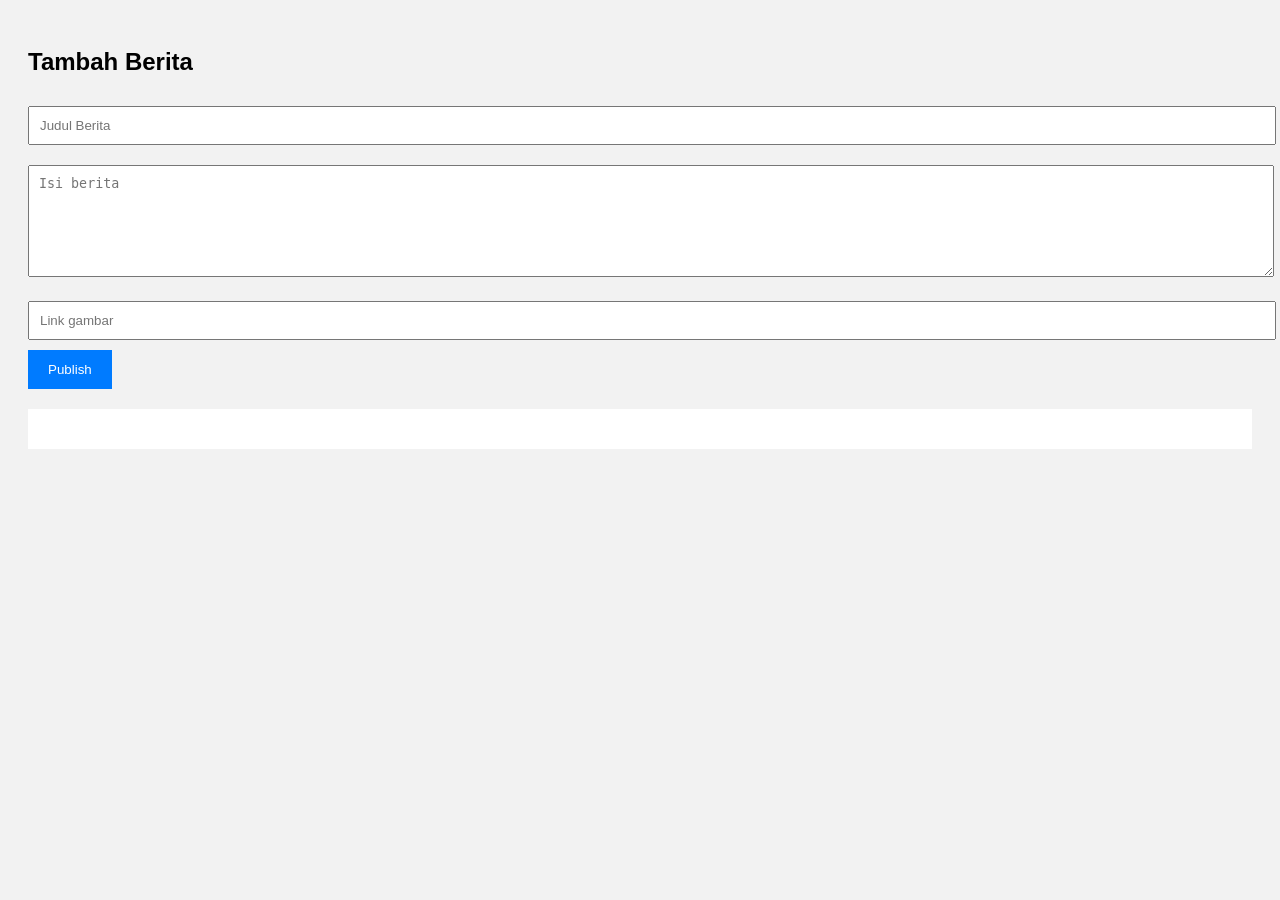
<file: admin.html>
<!DOCTYPE html>
<html>
<head>
<meta charset="UTF-8">
<title>Admin Wakatobi Update</title>

<style>
body{
font-family:Arial;
background:#f2f2f2;
padding:20px;
}

input, textarea{
width:100%;
padding:10px;
margin:10px 0;
}

button{
background:#007bff;
color:white;
border:none;
padding:12px 20px;
cursor:pointer;
}

.preview{
background:white;
padding:20px;
margin-top:20px;
}
</style>

</head>

<body>

<h2>Tambah Berita</h2>

<input id="judul" placeholder="Judul Berita">

<textarea id="isi" rows="6" placeholder="Isi berita"></textarea>

<input id="gambar" placeholder="Link gambar">

<button onclick="buatBerita()">Publish</button>

<div class="preview" id="preview"></div>

<script>

function buatBerita(){

let judul=document.getElementById("judul").value
let isi=document.getElementById("isi").value
let gambar=document.getElementById("gambar").value

let html=`

<div style="margin-bottom:30px">
<h2>${judul}</h2>
<img src="${gambar}" style="width:100%;border-radius:8px">
<p>${isi}</p>
</div>

`

document.getElementById("preview").innerHTML+=html

localStorage.setItem("berita",document.getElementById("preview").innerHTML)

}

document.getElementById("preview").innerHTML=localStorage.getItem("berita") || ""

</script>

</body>
</html>
</file>
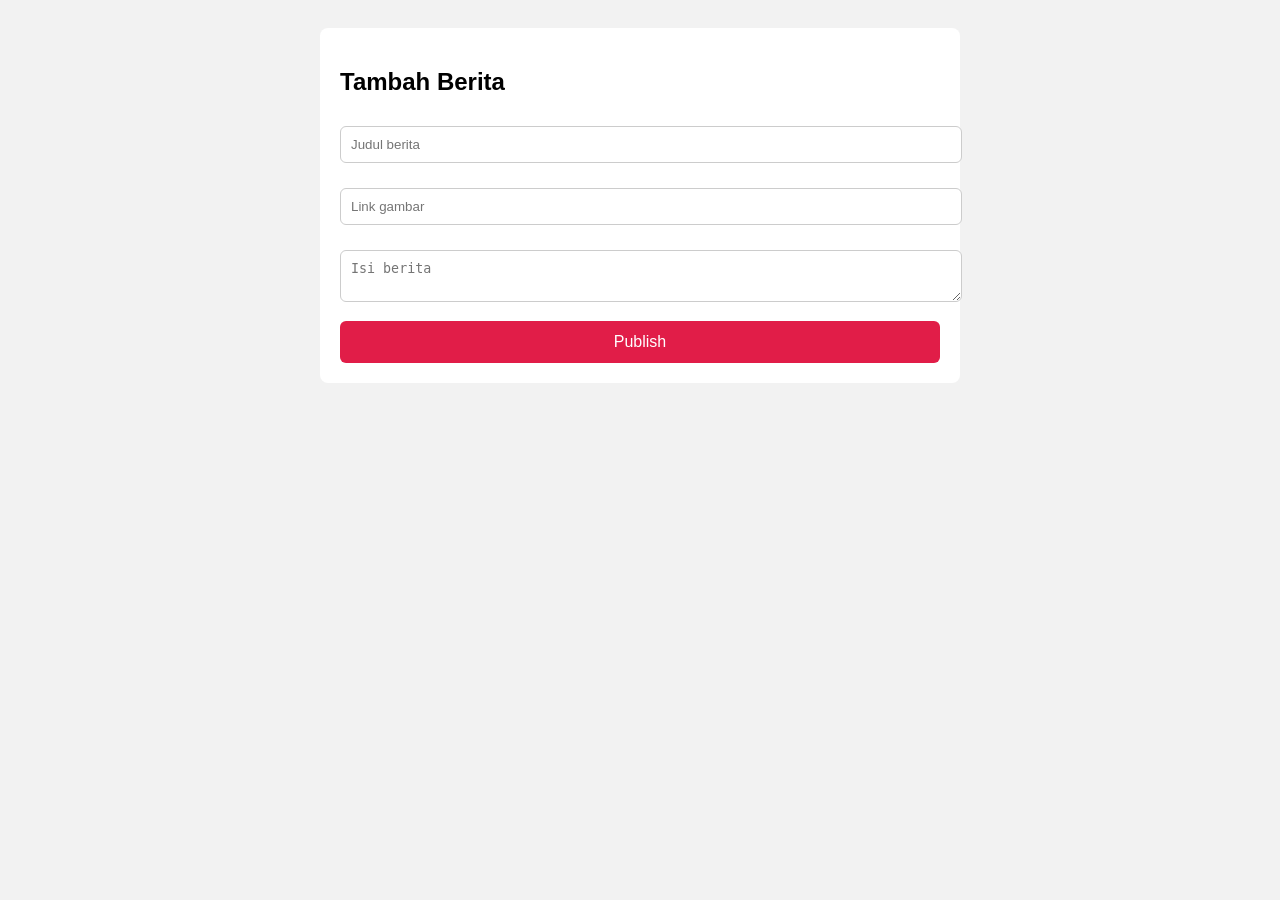
<file: cms.html>
<!DOCTYPE html>
<html>
<head>
<meta charset="UTF-8">
<title>CMS Wakatobi Update</title>

<style>

body{
font-family:Arial;
background:#f2f2f2;
padding:20px;
}

.box{
background:white;
padding:20px;
border-radius:8px;
max-width:600px;
margin:auto;
}

input, textarea{
width:100%;
padding:10px;
margin-top:10px;
margin-bottom:15px;
border:1px solid #ccc;
border-radius:6px;
}

button{
background:#e11d48;
color:white;
border:none;
padding:12px;
width:100%;
font-size:16px;
border-radius:6px;
cursor:pointer;
}

.preview{
margin-top:30px;
}

.news{
background:white;
padding:15px;
border-radius:8px;
margin-bottom:20px;
}

.news img{
width:100%;
border-radius:6px;
}

</style>

</head>

<body>

<div class="box">

<h2>Tambah Berita</h2>

<input id="title" placeholder="Judul berita">

<input id="image" placeholder="Link gambar">

<textarea id="content" placeholder="Isi berita"></textarea>

<button onclick="publishNews()">Publish</button>

</div>

<div class="preview" id="preview"></div>

<script>

let newsData = JSON.parse(localStorage.getItem("news")) || []

function publishNews(){

let title=document.getElementById("title").value
let image=document.getElementById("image").value
let content=document.getElementById("content").value

let news={
title:title,
image:image,
content:content
}

newsData.unshift(news)

localStorage.setItem("news",JSON.stringify(newsData))

renderNews()

}

function renderNews(){

let container=document.getElementById("preview")

container.innerHTML=""

newsData.forEach(n=>{

container.innerHTML+=`

<div class="news">

<h3>${n.title}</h3>

<img src="${n.image}">

<p>${n.content}</p>

</div>

`

})

}

renderNews()

</script>

</body>
  </html>
</file>
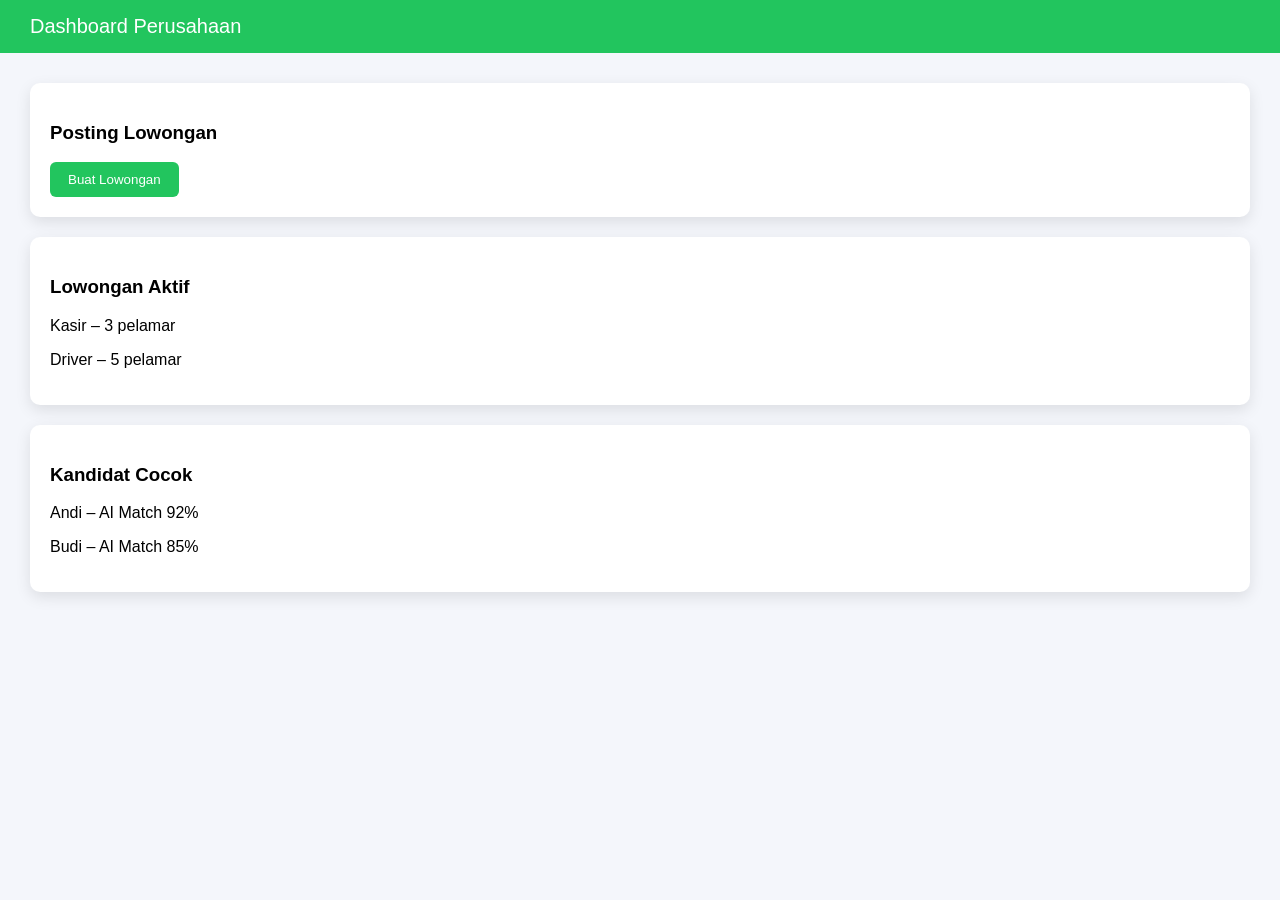
<file: dashboard-company.html>
<!DOCTYPE html>
<html lang="id">
<head>

<meta charset="UTF-8">
<meta name="viewport" content="width=device-width, initial-scale=1.0">

<title>Dashboard Perusahaan</title>

<style>

body{
font-family:Arial;
margin:0;
background:#f4f6fb;
}

header{
background:#22c55e;
color:white;
padding:15px 30px;
font-size:20px;
}

.container{
padding:30px;
}

.card{
background:white;
padding:20px;
border-radius:10px;
box-shadow:0 5px 15px rgba(0,0,0,0.1);
margin-bottom:20px;
}

button{
padding:10px 18px;
border:none;
background:#22c55e;
color:white;
border-radius:6px;
cursor:pointer;
}

</style>

</head>

<body>

<header>

Dashboard Perusahaan

</header>

<div class="container">

<div class="card">

<h3>Posting Lowongan</h3>

<button>Buat Lowongan</button>

</div>

<div class="card">

<h3>Lowongan Aktif</h3>

<p>Kasir – 3 pelamar</p>

<p>Driver – 5 pelamar</p>

</div>

<div class="card">

<h3>Kandidat Cocok</h3>

<p>Andi – AI Match 92%</p>

<p>Budi – AI Match 85%</p>

</div>

</div>

</body>
  </html>
</file>
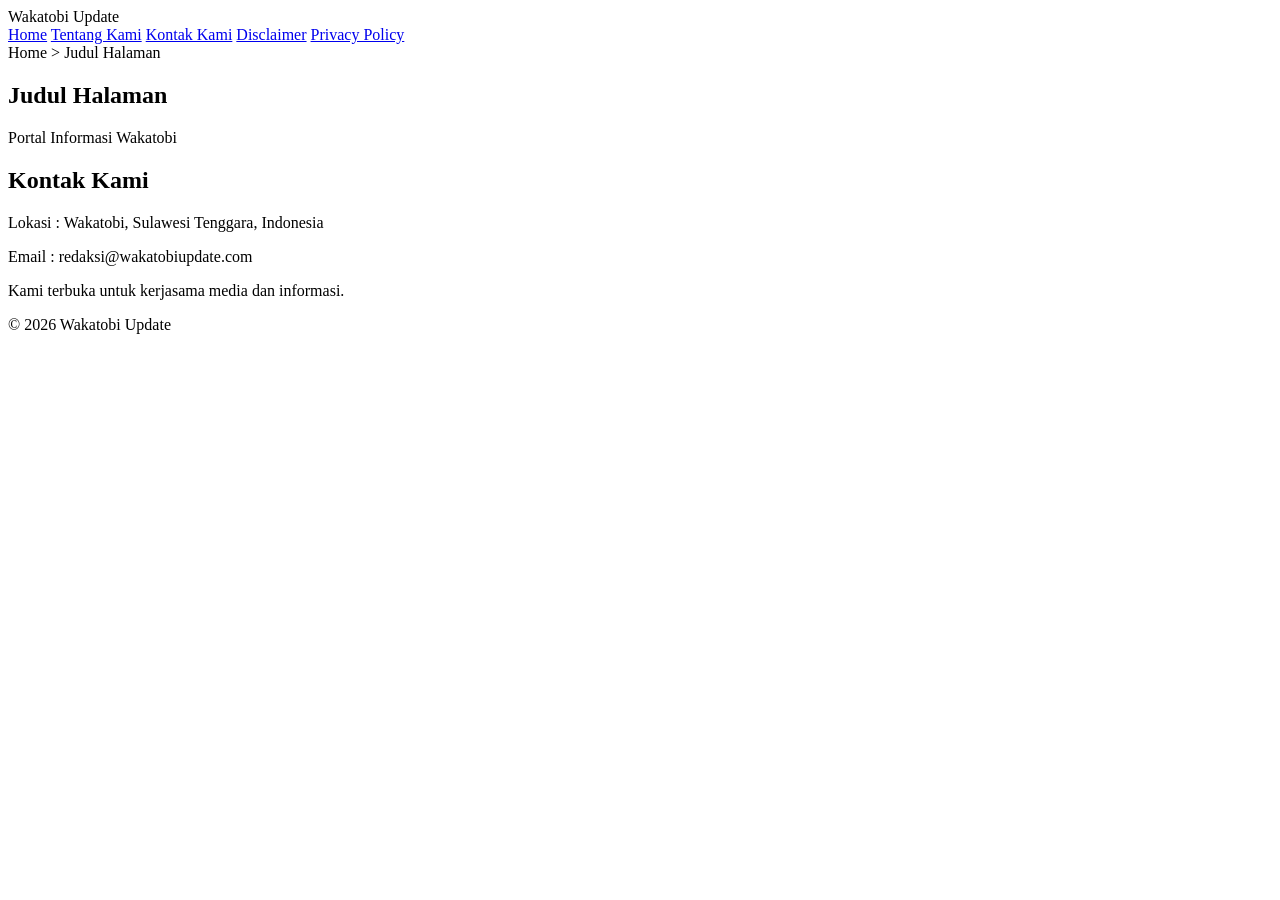
<file: kontak.html>
<!DOCTYPE html>
<html lang="id">
<head>
<meta charset="UTF-8">
<meta name="viewport" content="width=device-width, initial-scale=1.0">

<title>Judul Halaman - Wakatobi Update</title>

<link rel="stylesheet" href="style.css">
</head>

<body>

<header>

<div class="logo">Wakatobi Update</div>

<nav class="menu">
<a href="index.html">Home</a>
<a href="tentang.html">Tentang Kami</a>
<a href="kontak.html">Kontak Kami</a>
<a href="disclaimer.html">Disclaimer</a>
<a href="privacy.html">Privacy Policy</a>
</nav>

</header>


<section class="breadcrumb">
Home > Judul Halaman
</section>


<section class="page-banner">

<h1>Judul Halaman</h1>
<p>Portal Informasi Wakatobi</p>

</section>


<section class="page-content">

<div class="content-box">

<h2>Kontak Kami</h2>

<p>Lokasi : Wakatobi, Sulawesi Tenggara, Indonesia</p>

<p>Email : redaksi@wakatobiupdate.com</p>

<p>Kami terbuka untuk kerjasama media dan informasi.</p>

</div>

</section>


<footer>

<p>© 2026 Wakatobi Update</p>

</footer>

</body>
</html>
</file>
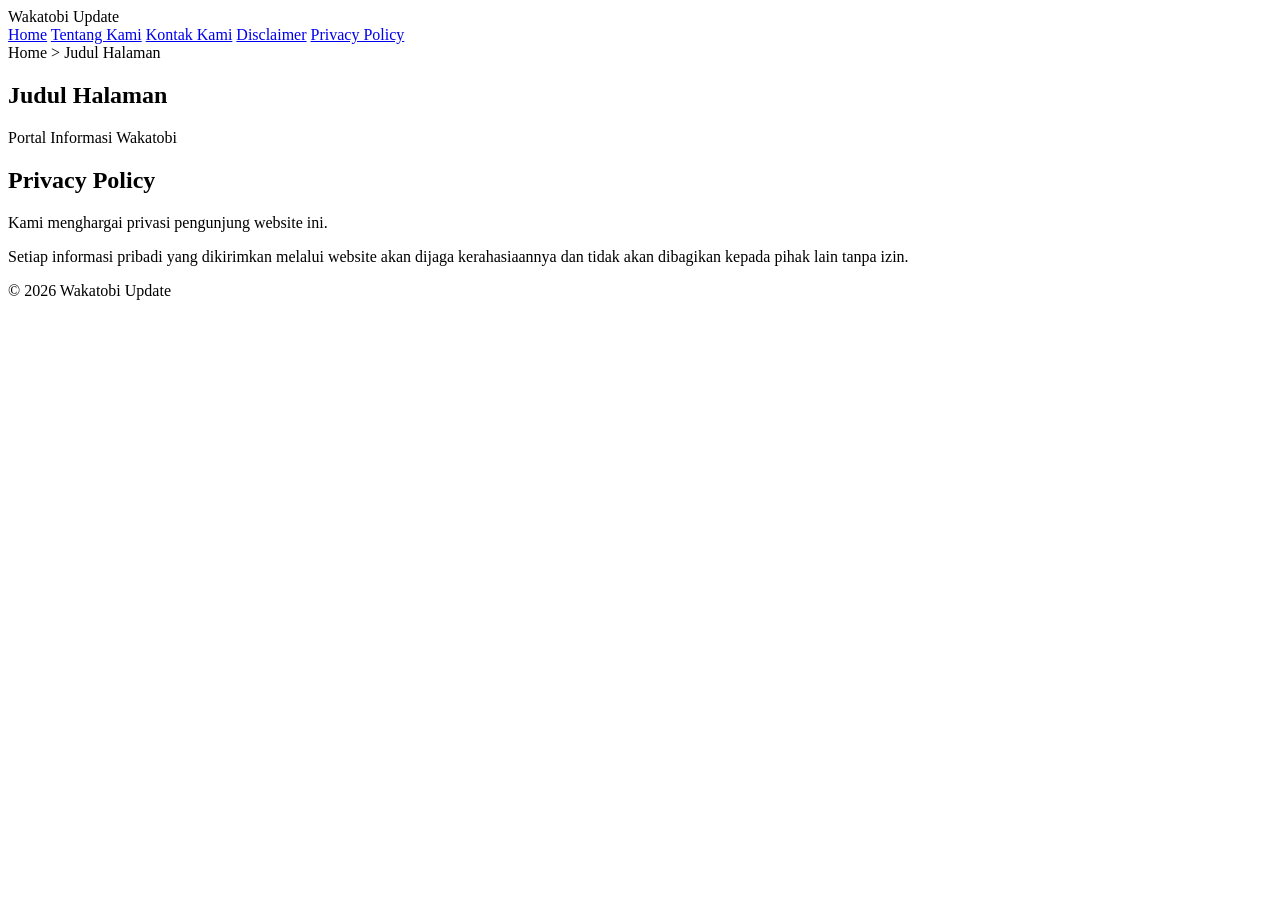
<file: privacy.html>
<!DOCTYPE html>
<html lang="id">
<head>
<meta charset="UTF-8">
<meta name="viewport" content="width=device-width, initial-scale=1.0">

<title>Judul Halaman - Wakatobi Update</title>

<link rel="stylesheet" href="style.css">
</head>

<body>

<header>

<div class="logo">Wakatobi Update</div>

<nav class="menu">
<a href="index.html">Home</a>
<a href="tentang.html">Tentang Kami</a>
<a href="kontak.html">Kontak Kami</a>
<a href="disclaimer.html">Disclaimer</a>
<a href="privacy.html">Privacy Policy</a>
</nav>

</header>


<section class="breadcrumb">
Home > Judul Halaman
</section>


<section class="page-banner">

<h1>Judul Halaman</h1>
<p>Portal Informasi Wakatobi</p>

</section>


<section class="page-content">

<div class="content-box">

<h2>Privacy Policy</h2>

<p>
Kami menghargai privasi pengunjung website ini.
</p>

<p>
Setiap informasi pribadi yang dikirimkan melalui website
akan dijaga kerahasiaannya dan tidak akan dibagikan
kepada pihak lain tanpa izin.
</p>

</div>

</section>


<footer>

<p>© 2026 Wakatobi Update</p>

</footer>

</body>
</html>
</file>
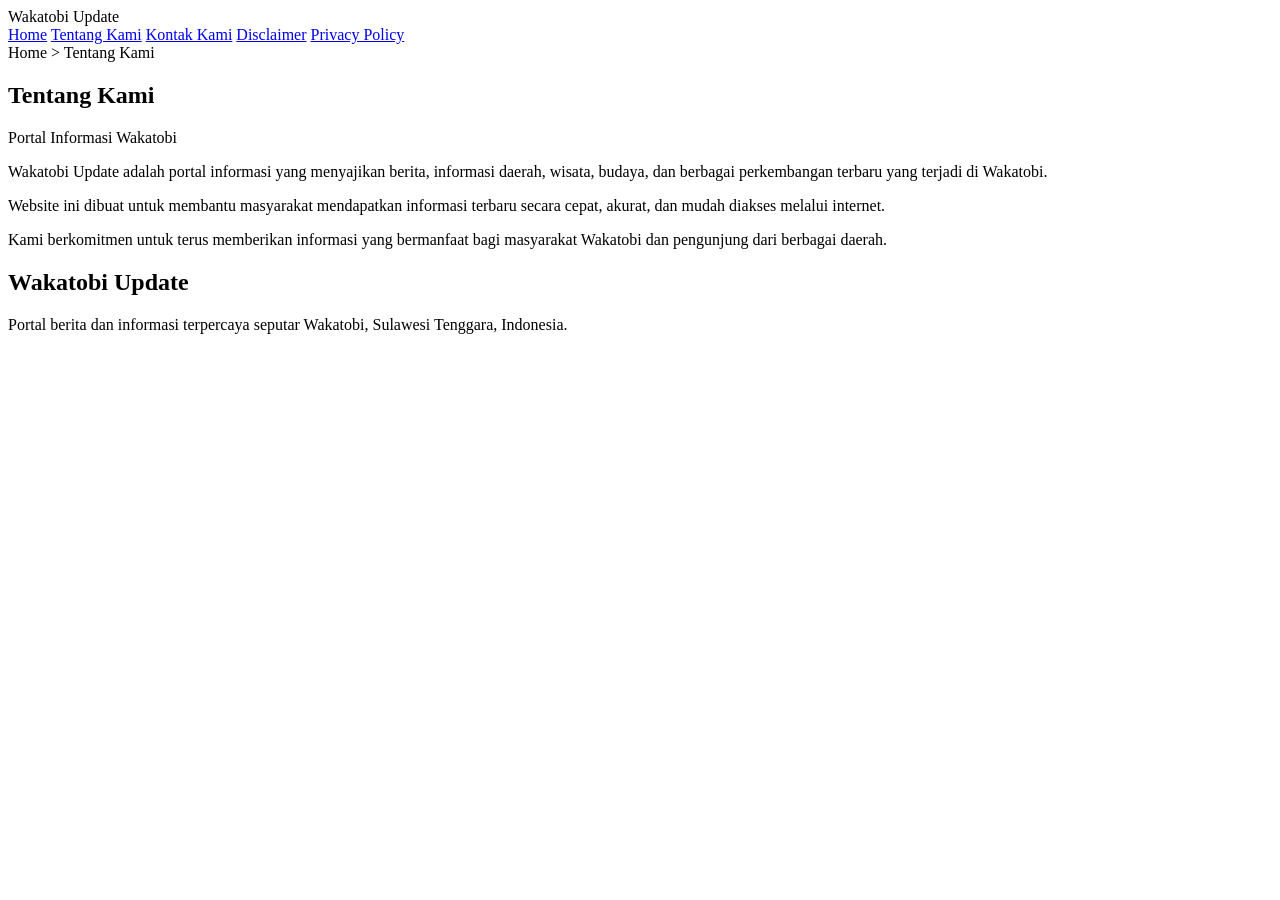
<file: tentang.html>
<!DOCTYPE html>
<html lang="id">

<head>
<meta charset="UTF-8">
<meta name="viewport" content="width=device-width, initial-scale=1.0">

<title>Tentang Kami - Wakatobi Update</title>

<link rel="stylesheet" href="style.css">

</head>

<body>

<header>

<div class="header-top">

<div class="logo">Wakatobi Update</div>

</div>

<nav class="menu-scroll">

<a href="index.html">Home</a>
<a href="tentang.html">Tentang Kami</a>
<a href="kontak.html">Kontak Kami</a>
<a href="disclaimer.html">Disclaimer</a>
<a href="privacy.html">Privacy Policy</a>

</nav>

</header>


<section class="breadcrumb">
Home > Tentang Kami
</section>


<section class="page-banner">

<h1>Tentang Kami</h1>
<p>Portal Informasi Wakatobi</p>

</section>


<section class="page-content">

<p>
Wakatobi Update adalah portal informasi yang menyajikan berita,
informasi daerah, wisata, budaya, dan berbagai perkembangan terbaru
yang terjadi di Wakatobi.
</p>

<p>
Website ini dibuat untuk membantu masyarakat mendapatkan informasi
terbaru secara cepat, akurat, dan mudah diakses melalui internet.
</p>

<p>
Kami berkomitmen untuk terus memberikan informasi yang bermanfaat
bagi masyarakat Wakatobi dan pengunjung dari berbagai daerah.
</p>

</section>


<footer class="footer">

<h2>Wakatobi Update</h2>

<p class="footer-desc">
Portal berita dan informasi terpercaya seputar Wakatobi,
Sulawesi Tenggara, Indonesia.
</p>

</footer>

</body>
</html>
</file>
<file: style.css>
/* =========================
HOME CONTAINER
========================= */

.home{
padding:20px;
max-width:600px;
margin:auto;
}


/* =========================
SEARCH BOX MODERN
========================= */

.search-box input{
width:100%;
padding:14px 16px;
border-radius:25px;
border:2px solid #0b1b34;
font-size:15px;
margin-bottom:15px;
background:white;
}


/* =========================
POST ACTION BUTTON
========================= */

.post-action{
display:flex;
gap:12px;
margin-bottom:20px;
}

.post-action button{
flex:1;
padding:14px;
border:none;
border-radius:25px;
font-size:15px;
font-weight:600;
display:flex;
align-items:center;
justify-content:center;
gap:8px;
cursor:pointer;
transition:0.2s;
box-shadow:0 4px 10px rgba(0,0,0,0.1);
}

.post-action button:hover{
transform:scale(1.03);
}

.jual-btn{
background:#16a34a;
color:white;
}

.cari-btn{
background:#2563eb;
color:white;
}


/* =========================
FEED
========================= */

.feed{
display:flex;
flex-direction:column;
gap:18px;
}


/* =========================
CARD PRODUK MODERN
========================= */

.product-card{
background:white;
border-radius:16px;
overflow:hidden;
box-shadow:0 8px 20px rgba(0,0,0,0.08);
transition:0.2s;
}

.product-card:hover{
transform:translateY(-3px);
}

.product-card img{
width:100%;
height:180px;
object-fit:cover;
}

.product-info{
padding:16px;
}

.product-info h3{
font-size:18px;
margin-bottom:5px;
}

.price{
font-size:16px;
color:#0b1b34;
font-weight:bold;
margin-bottom:5px;
}

.location{
font-size:14px;
color:#666;
margin-bottom:10px;
}


/* =========================
ACTION BUTTON
========================= */

.product-action{
display:flex;
gap:10px;
}

.product-action button{
flex:1;
border:none;
padding:10px;
border-radius:10px;
background:#f1f5f9;
font-size:14px;
cursor:pointer;
display:flex;
align-items:center;
justify-content:center;
gap:5px;
}

.product-action button:hover{
background:#e2e8f0;
}


/* =========================
FLOATING POST BUTTON
========================= */

.float-post{
position:fixed;
bottom:25px;
right:20px;
width:55px;
height:55px;
background:#0b1b34;
color:white;
border-radius:50%;
display:flex;
align-items:center;
justify-content:center;
font-size:22px;
box-shadow:0 6px 18px rgba(0,0,0,0.2);
cursor:pointer;
z-index:9999;
}
</file>
